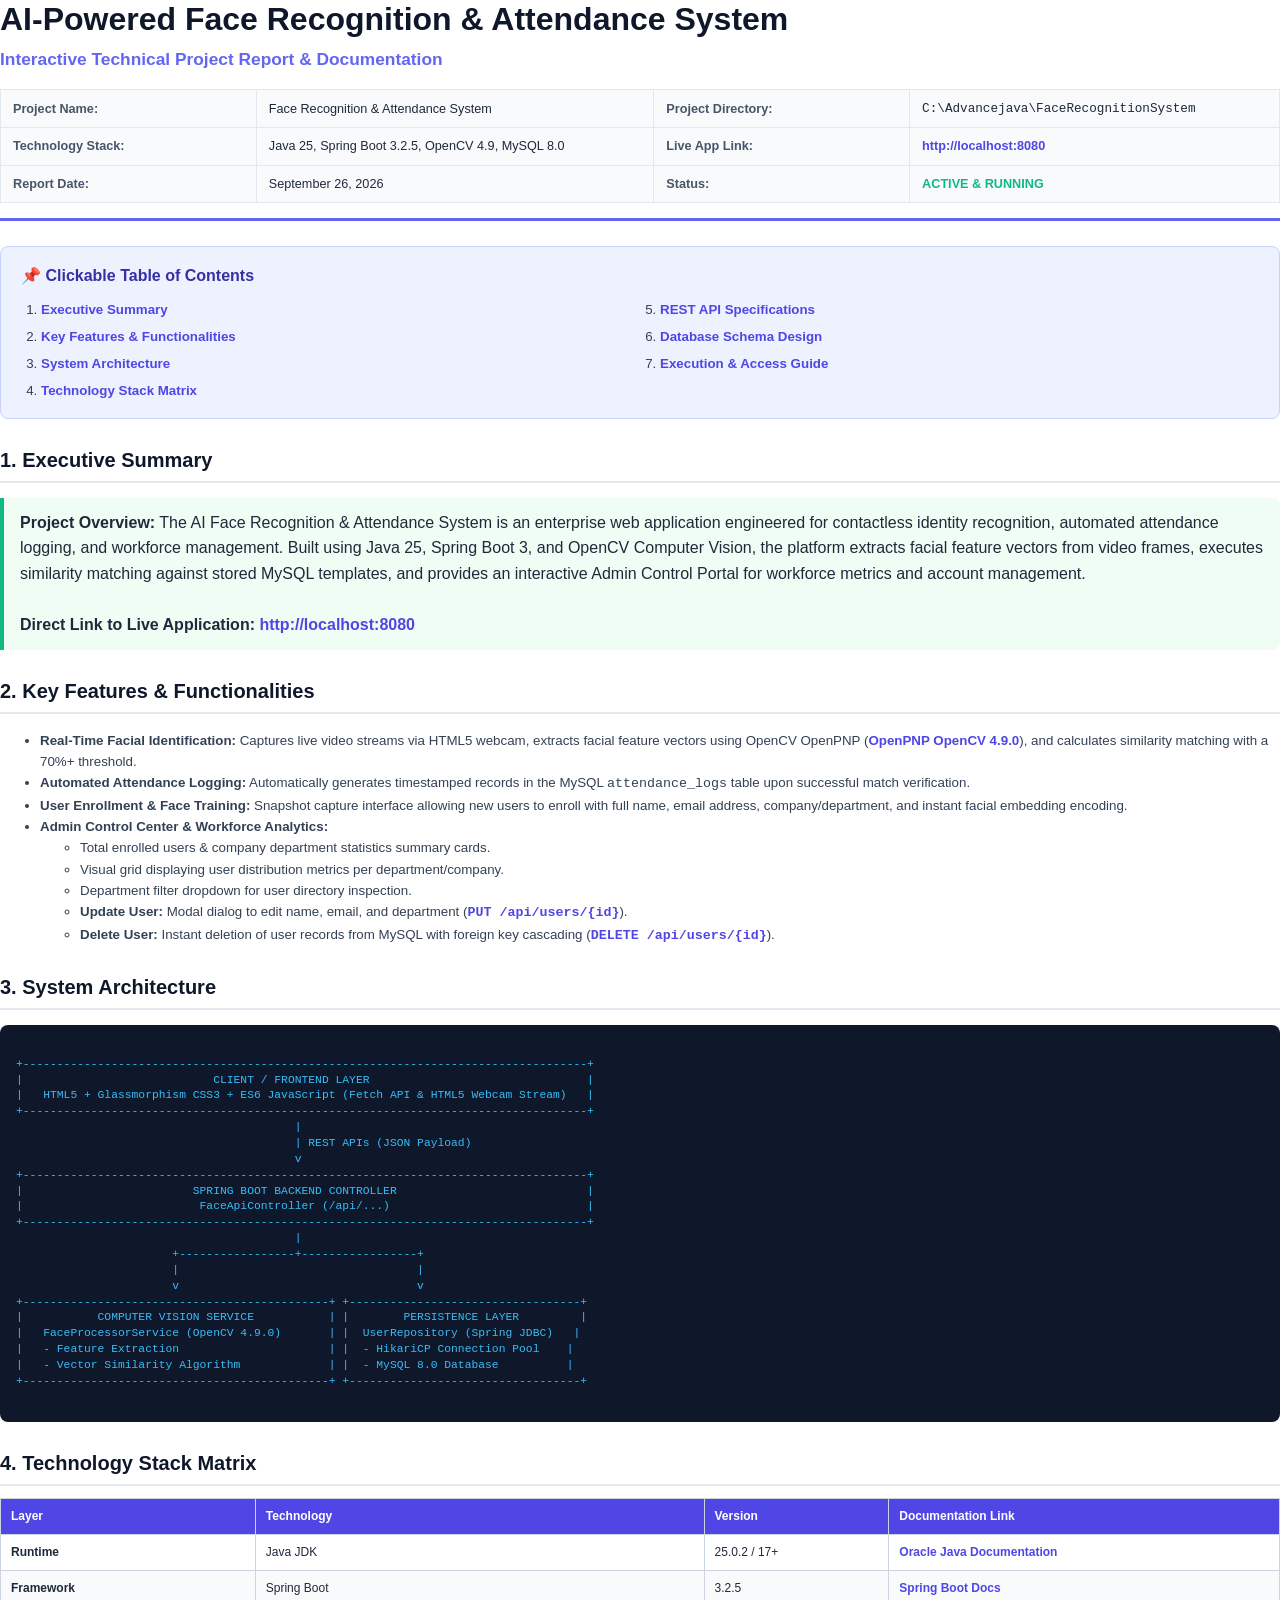
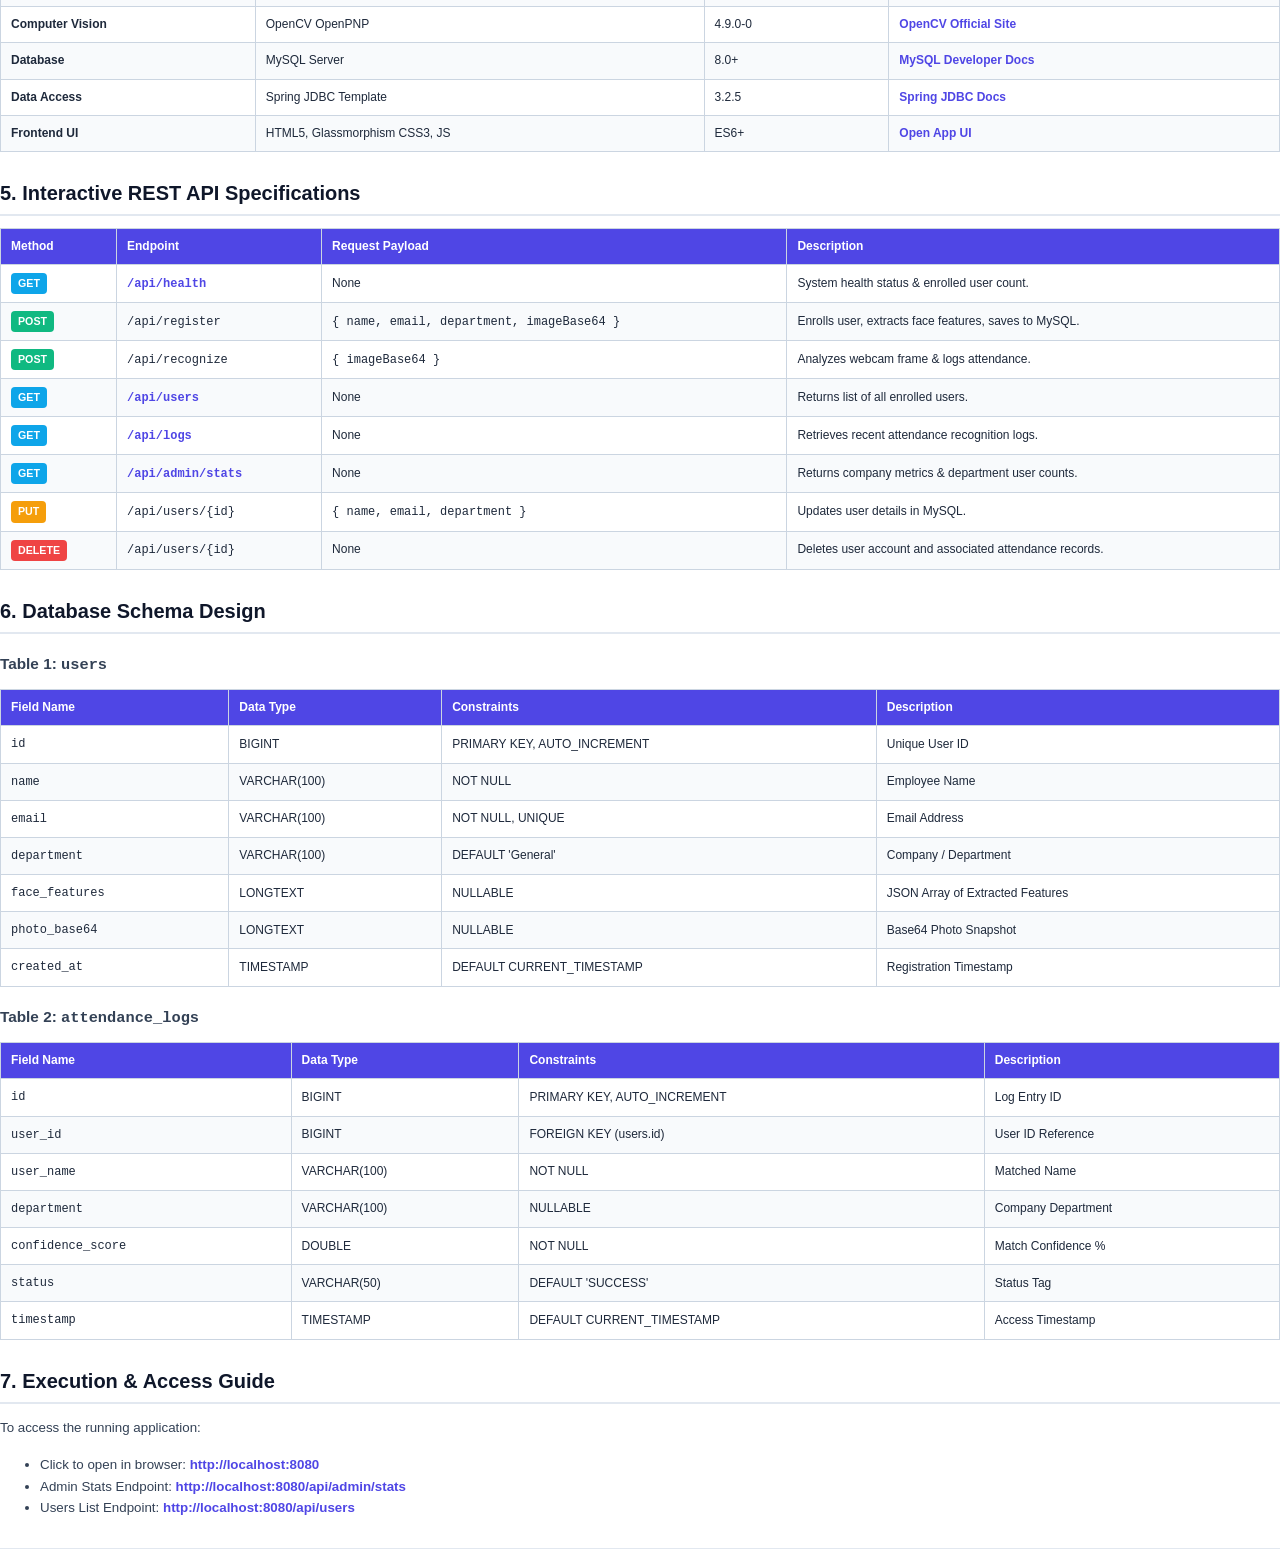
<file: Project_Report.html>
<!DOCTYPE html>
<html lang="en">
<head>
    <meta charset="UTF-8">
    <title>Face Recognition & Attendance System - Interactive PDF Project Report</title>
    <style>
        @page {
            size: A4;
            margin: 18mm 15mm 18mm 15mm;
        }
        body {
            font-family: 'Segoe UI', Tahoma, Geneva, Verdana, sans-serif;
            color: #1e293b;
            line-height: 1.6;
            margin: 0;
            padding: 0;
            background-color: #ffffff;
        }
        
        a {
            color: #4f46e5;
            text-decoration: none;
            font-weight: 600;
        }
        a:hover {
            text-decoration: underline;
        }
        
        .report-header {
            border-bottom: 3px solid #6366f1;
            padding-bottom: 15px;
            margin-bottom: 25px;
        }
        .header-title {
            font-size: 24pt;
            font-weight: 800;
            color: #0f172a;
            margin: 0 0 8px 0;
            line-height: 1.2;
        }
        .header-subtitle {
            font-size: 13pt;
            color: #6366f1;
            font-weight: 600;
            margin: 0 0 15px 0;
        }
        .meta-table {
            width: 100%;
            border-collapse: collapse;
            font-size: 9.5pt;
            background: #f8fafc;
            border-radius: 8px;
            margin-top: 15px;
        }
        .meta-table td {
            padding: 8px 12px;
            border: 1px solid #e2e8f0;
        }
        .meta-label {
            font-weight: 700;
            color: #475569;
            width: 20%;
        }

        .toc-box {
            background: #eef2ff;
            border: 1px solid #c7d2fe;
            padding: 16px 20px;
            border-radius: 8px;
            margin: 20px 0 25px 0;
        }
        .toc-box h3 {
            margin: 0 0 10px 0;
            font-size: 12pt;
            color: #3730a3;
        }
        .toc-list {
            margin: 0;
            padding-left: 20px;
            column-count: 2;
            column-gap: 20px;
        }
        .toc-list li {
            margin-bottom: 6px;
            font-size: 10pt;
        }
        
        h2 {
            font-size: 15pt;
            color: #0f172a;
            border-bottom: 2px solid #e2e8f0;
            padding-bottom: 5px;
            margin-top: 25px;
            margin-bottom: 12px;
        }
        h3 {
            font-size: 11.5pt;
            color: #334155;
            margin-top: 18px;
            margin-bottom: 8px;
        }

        p, li {
            font-size: 10pt;
            color: #334155;
        }

        .summary-box {
            background: #f0fdf4;
            border-left: 4px solid #10b981;
            padding: 12px 16px;
            border-radius: 0 8px 8px 0;
            margin: 15px 0;
        }

        table.data-table {
            width: 100%;
            border-collapse: collapse;
            margin: 12px 0;
            font-size: 9pt;
        }
        table.data-table th, table.data-table td {
            border: 1px solid #cbd5e1;
            padding: 8px 10px;
            text-align: left;
        }
        table.data-table th {
            background-color: #4f46e5;
            color: #ffffff;
            font-weight: 600;
        }
        table.data-table tr:nth-child(even) {
            background-color: #f8fafc;
        }

        .badge {
            display: inline-block;
            padding: 2px 7px;
            font-size: 8pt;
            font-weight: 700;
            border-radius: 4px;
            color: white;
        }
        .badge-get { background-color: #0ea5e9; }
        .badge-post { background-color: #10b981; }
        .badge-put { background-color: #f59e0b; }
        .badge-delete { background-color: #ef4444; }

        .arch-diagram {
            background: #0f172a;
            color: #38bdf8;
            padding: 16px;
            border-radius: 8px;
            font-family: 'Consolas', monospace;
            font-size: 8.5pt;
            line-height: 1.4;
            margin: 15px 0;
            white-space: pre;
        }

        .page-break {
            page-break-before: always;
        }

        .footer {
            margin-top: 30px;
            padding-top: 12px;
            border-top: 1px solid #e2e8f0;
            font-size: 8.5pt;
            color: #94a3b8;
            text-align: center;
        }
    </style>
</head>
<body>

    <!-- Cover / Header Section -->
    <div class="report-header">
        <h1 class="header-title">AI-Powered Face Recognition & Attendance System</h1>
        <div class="header-subtitle">Interactive Technical Project Report & Documentation</div>
        
        <table class="meta-table">
            <tr>
                <td class="meta-label">Project Name:</td>
                <td>Face Recognition & Attendance System</td>
                <td class="meta-label">Project Directory:</td>
                <td><code>C:\Advancejava\FaceRecognitionSystem</code></td>
            </tr>
            <tr>
                <td class="meta-label">Technology Stack:</td>
                <td>Java 25, Spring Boot 3.2.5, OpenCV 4.9, MySQL 8.0</td>
                <td class="meta-label">Live App Link:</td>
                <td><a href="http://localhost:8080" target="_blank">http://localhost:8080</a></td>
            </tr>
            <tr>
                <td class="meta-label">Report Date:</td>
                <td>September 26, 2026</td>
                <td class="meta-label">Status:</td>
                <td><span style="color: #10b981; font-weight: bold;">ACTIVE & RUNNING</span></td>
            </tr>
        </table>
    </div>

    <!-- Clickable Table of Contents -->
    <div class="toc-box">
        <h3>📌 Clickable Table of Contents</h3>
        <ol class="toc-list">
            <li><a href="#sec1">Executive Summary</a></li>
            <li><a href="#sec2">Key Features & Functionalities</a></li>
            <li><a href="#sec3">System Architecture</a></li>
            <li><a href="#sec4">Technology Stack Matrix</a></li>
            <li><a href="#sec5">REST API Specifications</a></li>
            <li><a href="#sec6">Database Schema Design</a></li>
            <li><a href="#sec7">Execution & Access Guide</a></li>
        </ol>
    </div>

    <!-- Executive Summary -->
    <h2 id="sec1">1. Executive Summary</h2>
    <div class="summary-box">
        <strong>Project Overview:</strong> The AI Face Recognition & Attendance System is an enterprise web application engineered for contactless identity recognition, automated attendance logging, and workforce management. Built using Java 25, Spring Boot 3, and OpenCV Computer Vision, the platform extracts facial feature vectors from video frames, executes similarity matching against stored MySQL templates, and provides an interactive Admin Control Portal for workforce metrics and account management.
        <br><br>
        <strong>Direct Link to Live Application:</strong> <a href="http://localhost:8080" target="_blank">http://localhost:8080</a>
    </div>

    <!-- Core Features -->
    <h2 id="sec2">2. Key Features & Functionalities</h2>
    <ul>
        <li><strong>Real-Time Facial Identification:</strong> Captures live video streams via HTML5 webcam, extracts facial feature vectors using OpenCV OpenPNP (<a href="https://openpnp.org" target="_blank">OpenPNP OpenCV 4.9.0</a>), and calculates similarity matching with a 70%+ threshold.</li>
        <li><strong>Automated Attendance Logging:</strong> Automatically generates timestamped records in the MySQL <code>attendance_logs</code> table upon successful match verification.</li>
        <li><strong>User Enrollment & Face Training:</strong> Snapshot capture interface allowing new users to enroll with full name, email address, company/department, and instant facial embedding encoding.</li>
        <li><strong>Admin Control Center & Workforce Analytics:</strong>
            <ul>
                <li>Total enrolled users & company department statistics summary cards.</li>
                <li>Visual grid displaying user distribution metrics per department/company.</li>
                <li>Department filter dropdown for user directory inspection.</li>
                <li><strong>Update User:</strong> Modal dialog to edit name, email, and department (<a href="#sec5"><code>PUT /api/users/{id}</code></a>).</li>
                <li><strong>Delete User:</strong> Instant deletion of user records from MySQL with foreign key cascading (<a href="#sec5"><code>DELETE /api/users/{id}</code></a>).</li>
            </ul>
        </li>
    </ul>

    <!-- Architecture & Diagram -->
    <h2 id="sec3">3. System Architecture</h2>
    <div class="arch-diagram">
+-----------------------------------------------------------------------------------+
|                            CLIENT / FRONTEND LAYER                                |
|   HTML5 + Glassmorphism CSS3 + ES6 JavaScript (Fetch API & HTML5 Webcam Stream)   |
+-----------------------------------------------------------------------------------+
                                         |
                                         | REST APIs (JSON Payload)
                                         v
+-----------------------------------------------------------------------------------+
|                         SPRING BOOT BACKEND CONTROLLER                            |
|                          FaceApiController (/api/...)                             |
+-----------------------------------------------------------------------------------+
                                         |
                       +-----------------+-----------------+
                       |                                   |
                       v                                   v
+---------------------------------------------+ +----------------------------------+
|           COMPUTER VISION SERVICE           | |        PERSISTENCE LAYER         |
|   FaceProcessorService (OpenCV 4.9.0)       | |  UserRepository (Spring JDBC)   |
|   - Feature Extraction                      | |  - HikariCP Connection Pool    |
|   - Vector Similarity Algorithm             | |  - MySQL 8.0 Database          |
+---------------------------------------------+ +----------------------------------+
    </div>

    <!-- Tech Stack Table -->
    <h2 id="sec4">4. Technology Stack Matrix</h2>
    <table class="data-table">
        <thead>
            <tr>
                <th>Layer</th>
                <th>Technology</th>
                <th>Version</th>
                <th>Documentation Link</th>
            </tr>
        </thead>
        <tbody>
            <tr>
                <td><strong>Runtime</strong></td>
                <td>Java JDK</td>
                <td>25.0.2 / 17+</td>
                <td><a href="https://docs.oracle.com/en/java/" target="_blank">Oracle Java Documentation</a></td>
            </tr>
            <tr>
                <td><strong>Framework</strong></td>
                <td>Spring Boot</td>
                <td>3.2.5</td>
                <td><a href="https://spring.io/projects/spring-boot" target="_blank">Spring Boot Docs</a></td>
            </tr>
            <tr>
                <td><strong>Computer Vision</strong></td>
                <td>OpenCV OpenPNP</td>
                <td>4.9.0-0</td>
                <td><a href="https://opencv.org" target="_blank">OpenCV Official Site</a></td>
            </tr>
            <tr>
                <td><strong>Database</strong></td>
                <td>MySQL Server</td>
                <td>8.0+</td>
                <td><a href="https://dev.mysql.com/doc/" target="_blank">MySQL Developer Docs</a></td>
            </tr>
            <tr>
                <td><strong>Data Access</strong></td>
                <td>Spring JDBC Template</td>
                <td>3.2.5</td>
                <td><a href="https://docs.spring.io/spring-framework/reference/data-access/jdbc.html" target="_blank">Spring JDBC Docs</a></td>
            </tr>
            <tr>
                <td><strong>Frontend UI</strong></td>
                <td>HTML5, Glassmorphism CSS3, JS</td>
                <td>ES6+</td>
                <td><a href="http://localhost:8080" target="_blank">Open App UI</a></td>
            </tr>
        </tbody>
    </table>

    <div class="page-break"></div>

    <!-- REST API Specifications -->
    <h2 id="sec5">5. Interactive REST API Specifications</h2>
    <table class="data-table">
        <thead>
            <tr>
                <th>Method</th>
                <th>Endpoint</th>
                <th>Request Payload</th>
                <th>Description</th>
            </tr>
        </thead>
        <tbody>
            <tr>
                <td><span class="badge badge-get">GET</span></td>
                <td><a href="http://localhost:8080/api/health" target="_blank"><code>/api/health</code></a></td>
                <td>None</td>
                <td>System health status & enrolled user count.</td>
            </tr>
            <tr>
                <td><span class="badge badge-post">POST</span></td>
                <td><code>/api/register</code></td>
                <td><code>{ name, email, department, imageBase64 }</code></td>
                <td>Enrolls user, extracts face features, saves to MySQL.</td>
            </tr>
            <tr>
                <td><span class="badge badge-post">POST</span></td>
                <td><code>/api/recognize</code></td>
                <td><code>{ imageBase64 }</code></td>
                <td>Analyzes webcam frame & logs attendance.</td>
            </tr>
            <tr>
                <td><span class="badge badge-get">GET</span></td>
                <td><a href="http://localhost:8080/api/users" target="_blank"><code>/api/users</code></a></td>
                <td>None</td>
                <td>Returns list of all enrolled users.</td>
            </tr>
            <tr>
                <td><span class="badge badge-get">GET</span></td>
                <td><a href="http://localhost:8080/api/logs" target="_blank"><code>/api/logs</code></a></td>
                <td>None</td>
                <td>Retrieves recent attendance recognition logs.</td>
            </tr>
            <tr>
                <td><span class="badge badge-get">GET</span></td>
                <td><a href="http://localhost:8080/api/admin/stats" target="_blank"><code>/api/admin/stats</code></a></td>
                <td>None</td>
                <td>Returns company metrics & department user counts.</td>
            </tr>
            <tr>
                <td><span class="badge badge-put">PUT</span></td>
                <td><code>/api/users/{id}</code></td>
                <td><code>{ name, email, department }</code></td>
                <td>Updates user details in MySQL.</td>
            </tr>
            <tr>
                <td><span class="badge badge-delete">DELETE</span></td>
                <td><code>/api/users/{id}</code></td>
                <td>None</td>
                <td>Deletes user account and associated attendance records.</td>
            </tr>
        </tbody>
    </table>

    <!-- Database Schema -->
    <h2 id="sec6">6. Database Schema Design</h2>
    <h3>Table 1: <code>users</code></h3>
    <table class="data-table">
        <thead>
            <tr>
                <th>Field Name</th>
                <th>Data Type</th>
                <th>Constraints</th>
                <th>Description</th>
            </tr>
        </thead>
        <tbody>
            <tr>
                <td><code>id</code></td>
                <td>BIGINT</td>
                <td>PRIMARY KEY, AUTO_INCREMENT</td>
                <td>Unique User ID</td>
            </tr>
            <tr>
                <td><code>name</code></td>
                <td>VARCHAR(100)</td>
                <td>NOT NULL</td>
                <td>Employee Name</td>
            </tr>
            <tr>
                <td><code>email</code></td>
                <td>VARCHAR(100)</td>
                <td>NOT NULL, UNIQUE</td>
                <td>Email Address</td>
            </tr>
            <tr>
                <td><code>department</code></td>
                <td>VARCHAR(100)</td>
                <td>DEFAULT 'General'</td>
                <td>Company / Department</td>
            </tr>
            <tr>
                <td><code>face_features</code></td>
                <td>LONGTEXT</td>
                <td>NULLABLE</td>
                <td>JSON Array of Extracted Features</td>
            </tr>
            <tr>
                <td><code>photo_base64</code></td>
                <td>LONGTEXT</td>
                <td>NULLABLE</td>
                <td>Base64 Photo Snapshot</td>
            </tr>
            <tr>
                <td><code>created_at</code></td>
                <td>TIMESTAMP</td>
                <td>DEFAULT CURRENT_TIMESTAMP</td>
                <td>Registration Timestamp</td>
            </tr>
        </tbody>
    </table>

    <h3>Table 2: <code>attendance_logs</code></h3>
    <table class="data-table">
        <thead>
            <tr>
                <th>Field Name</th>
                <th>Data Type</th>
                <th>Constraints</th>
                <th>Description</th>
            </tr>
        </thead>
        <tbody>
            <tr>
                <td><code>id</code></td>
                <td>BIGINT</td>
                <td>PRIMARY KEY, AUTO_INCREMENT</td>
                <td>Log Entry ID</td>
            </tr>
            <tr>
                <td><code>user_id</code></td>
                <td>BIGINT</td>
                <td>FOREIGN KEY (users.id)</td>
                <td>User ID Reference</td>
            </tr>
            <tr>
                <td><code>user_name</code></td>
                <td>VARCHAR(100)</td>
                <td>NOT NULL</td>
                <td>Matched Name</td>
            </tr>
            <tr>
                <td><code>department</code></td>
                <td>VARCHAR(100)</td>
                <td>NULLABLE</td>
                <td>Company Department</td>
            </tr>
            <tr>
                <td><code>confidence_score</code></td>
                <td>DOUBLE</td>
                <td>NOT NULL</td>
                <td>Match Confidence %</td>
            </tr>
            <tr>
                <td><code>status</code></td>
                <td>VARCHAR(50)</td>
                <td>DEFAULT 'SUCCESS'</td>
                <td>Status Tag</td>
            </tr>
            <tr>
                <td><code>timestamp</code></td>
                <td>TIMESTAMP</td>
                <td>DEFAULT CURRENT_TIMESTAMP</td>
                <td>Access Timestamp</td>
            </tr>
        </tbody>
    </table>

    <!-- How to Run -->
    <h2 id="sec7">7. Execution & Access Guide</h2>
    <p>To access the running application:</p>
    <ul>
        <li>Click to open in browser: <a href="http://localhost:8080" target="_blank"><strong>http://localhost:8080</strong></a></li>
        <li>Admin Stats Endpoint: <a href="http://localhost:8080/api/admin/stats" target="_blank"><strong>http://localhost:8080/api/admin/stats</strong></a></li>
        <li>Users List Endpoint: <a href="http://localhost:8080/api/users" target="_blank"><strong>http://localhost:8080/api/users</strong></a></li>
    </ul>

    <!-- Footer -->
    <div class="footer">
        Face Recognition & Attendance System | Interactive PDF Documentation | Active Server: <a href="http://localhost:8080" target="_blank">http://localhost:8080</a>
    </div>

</body>
</html>
</file>
